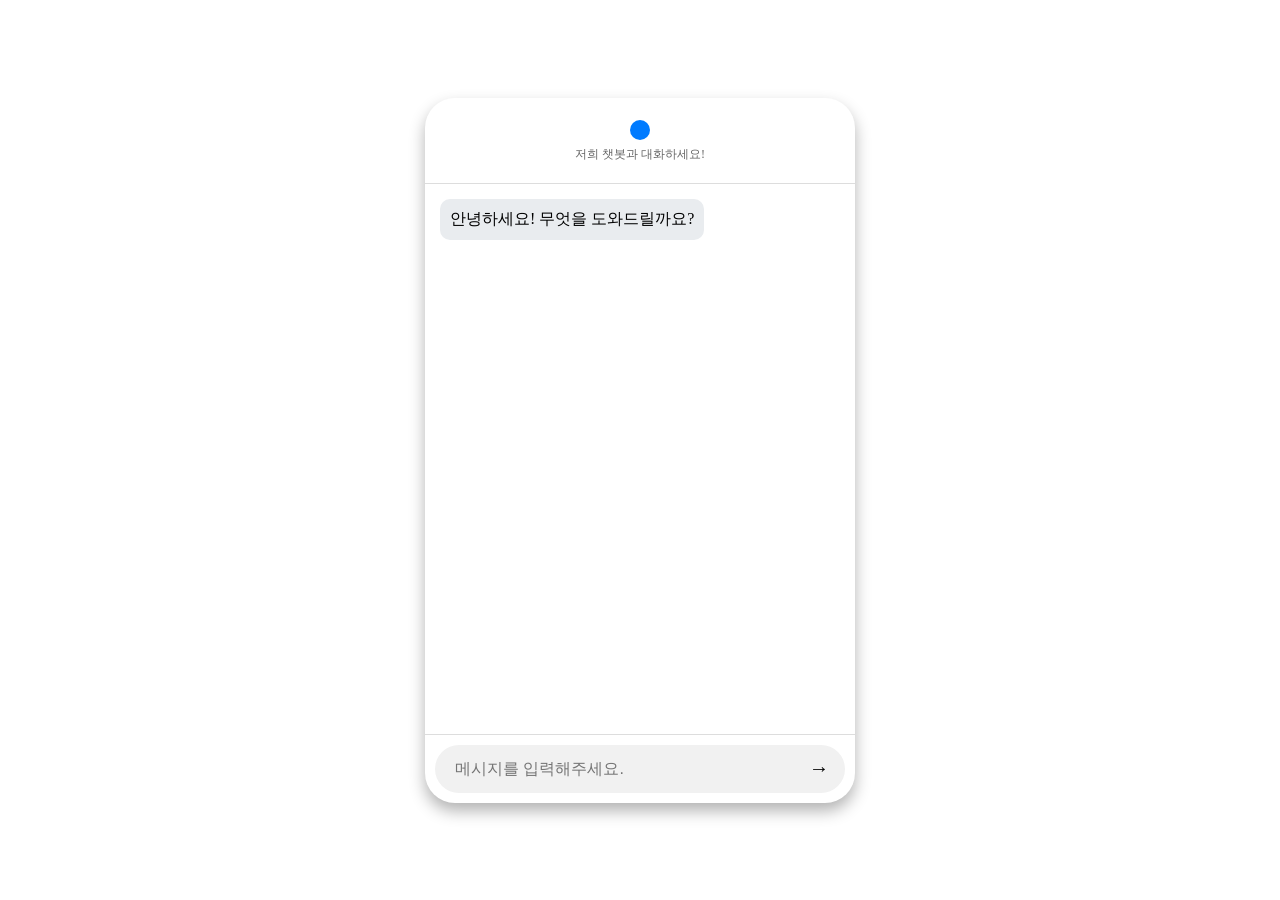
<file: app/templates/index.html>
<!DOCTYPE html>
<html lang="ko">

<head>
  <meta charset="UTF-8">
  <title>스트리밍 챗봇</title>
  <!-- <link rel="stylesheet" href="/static/style.css"> -->

  <style>
    /* 채팅 버튼 및 팝업창 관련 스타일 */
    #chat-popup {
      position: fixed;
      top: 0;
      left: 0;
      right: 0;
      bottom: 0;
      margin: auto;
      width: 430px;
      height: 705px;
      background-color: #fff;
      border-radius: 30px;
      box-shadow: 0 8px 16px rgba(0, 0, 0, 0.3);
      opacity: 1;
      transition: opacity 0.3s ease, transform 0.3s ease;
      z-index: 999;
      pointer-events: auto;
      /* 중앙 정렬을 위해 transform 제거 */
    }

    #chat-popup.show {
      opacity: 1;
      transform: translateY(0);
      pointer-events: auto;
      /* 챗봇이 활성화되었을 때만 클릭 가능 */
    }

    /* 챗봇 버튼 스타일 */
    #chat-button {
      position: fixed;
      bottom: 20px;
      right: 50px;
      width: 60px;
      height: 60px;
      border-radius: 50%;
      background-color: #007bff;
      box-shadow: 0 4px 8px rgba(0, 0, 0, 0.2);
      cursor: pointer;
      transition: transform 0.3s ease;
      z-index: 1000;
    }

    #chat-button:hover {
      transform: scale(1.1);
    }

    #chat-button img {
      width: 100%;
      height: 100%;
      border-radius: 50%;
    }

    /* 헤더 영역 */
    #chat-header {
      background-color: transparent;
      padding: 20px;
      font-size: 16px;
      text-align: center;
      border-bottom: 1px solid #ddd;
    }

    #chat-svg {
      margin-bottom: 0.5px;
    }

    #chat-header small {
      display: block;
      font-size: 12px;
      color: #666;
    }

    /* 대화 영역 */
    #chat-body {
      padding: 10px;
      height: calc(95% - 140px);
      overflow-y: auto;
      display: flex;
      flex-direction: column;
    }

    /* 메시지 스타일 */
    .message {
      padding: 10px;
      margin: 5px;
      border-radius: 10px;
      max-width: 80%;
    }

    .message.bot {
      background-color: #e9ecef;
      align-self: flex-start;
    }

    .message.user {
      background-color: #007bff;
      color: #fff;
      align-self: flex-end;
    }

    /* 입력창 영역 */
    #chat-input {
      padding: 10px;
      border-top: 1px solid #ddd;
    }

    .input-wrapper {
      display: flex;
      align-items: center;
      background: #f1f1f1;
      border-radius: 30px;
      padding: 5px 10px;
    }

    .input-wrapper input {
      flex: 1;
      border: none;
      background: transparent;
      outline: none;
      font-size: 16px;
      padding: 10px;
    }

    /* 보내기 버튼 스타일 */
    .send-icon {
      cursor: pointer;
      background: none;
      border: none;
      font-size: 20px;
    }
  </style>
</head>

<body>
  <!-- 채팅 버튼 -->
  <!-- <div id="chat-button">
    <img src="https://encrypted-tbn3.gstatic.com/images?q=tbn:ANd9GcQNXaujUJBXZrKXOPikVUxrdGgab_04TmHuuKiEyZRhkWLvpStV"
      alt="Chat Button">
  </div> -->

  <!-- 채팅 팝업창 -->
  <div id="chat-popup">
    <div id="chat-header">
      <div id="chat-svg">
        <svg width="24" height="24" viewBox="0 0 24 24" fill="#007bff" xmlns="http://www.w3.org/2000/svg">
          <circle cx="12" cy="12" r="10" />
        </svg>
      </div>
      <small>저희 챗봇과 대화하세요!</small>
    </div>
    <div id="chat-body">
      <div class="message bot">안녕하세요! 무엇을 도와드릴까요?</div>
    </div>
    <div id="chat-input">
      <div class="input-wrapper">
        <input type="text" id="chat-input-field" placeholder="메시지를 입력해주세요.">
        <button class="send-icon" id="sendButton">→</button>
      </div>
    </div>
  </div>

  <script>
    document.addEventListener("DOMContentLoaded", function () {
      const chatInput = document.getElementById("chat-input-field");
      const sendButton = document.getElementById("sendButton");
      const chatBody = document.getElementById("chat-body");

      function sendMessage() {
        const message = chatInput.value.trim();
        if (message === "") return;

        appendMessage("user", message);
        chatInput.value = "";
        sendButton.style.display = "none";

        fetch('/chat/stream', {
          method: 'POST',
          headers: { 'Content-Type': 'application/json' },
          body: JSON.stringify({ message: message })
        })
          .then(response => {
            if (!response.ok) {
              throw new Error(`HTTP 오류! 상태: ${response.status}`);
            }
            const reader = response.body.getReader();
            const decoder = new TextDecoder();
            let partialResponse = "";
            let botMessageDiv = document.createElement("div");
            botMessageDiv.classList.add("message", "bot");
            chatBody.appendChild(botMessageDiv);
            chatBody.scrollTop = chatBody.scrollHeight;

            let buffer = ""; // 들어오는 데이터를 위한 버퍼

            async function processStream() {
              try {
                while (true) {
                  const { done, value } = await reader.read();
                  if (done) {
                    console.log("스트림 완료");
                    break;
                  }

                  buffer += decoder.decode(value, { stream: true }); // 새 데이터를 버퍼에 추가

                  // 버퍼에 완전한 이벤트가 있는 한 이벤트를 처리
                  let newlineIndex;
                  while ((newlineIndex = buffer.indexOf('\n\n')) !== -1) {
                    const eventString = buffer.substring(0, newlineIndex);
                    buffer = buffer.substring(newlineIndex + 2); // 처리된 이벤트를 버퍼에서 제거

                    if (eventString.startsWith("data: ")) {
                      const text = eventString.slice("data: ".length);
                      if (text === "[DONE]") {
                        console.log("[DONE] 수신");
                        sendButton.style.display = "block"; // 완료 후 보내기 버튼 표시
                        return; // 스트림 처리 종료
                      } else if (text.startsWith("[ERROR]")) {
                        console.error("봇 오류:", text);
                        botMessageDiv.textContent = `오류: ${text.replace("[ERROR]", "").trim()}`;
                        sendButton.style.display = "block";
                        return; // 오류 발생 시 처리 중지
                      } else {
                        // !!! 핵심: 여기에서 partialResponse에 추가하고 즉시 업데이트합니다. !!!
                        partialResponse += text;
                        botMessageDiv.textContent = partialResponse;
                        chatBody.scrollTop = chatBody.scrollHeight;
                      }
                    }
                  }
                }
              } catch (error) {
                console.error("스트림 처리 오류:", error);
                botMessageDiv.textContent = "오류가 발생했습니다. 다시 시도해주세요.";
                sendButton.style.display = "block";
              } finally {
                if (sendButton.style.display === "none") {
                  sendButton.style.display = "block";
                }
              }
            }
            processStream();
          })
          .catch(error => {
            console.error("메시지 전송 오류:", error);
            appendMessage("bot", `메시지 전송 중 오류가 발생했습니다: ${error.message}`);
            sendButton.style.display = "block";
          });
      }

      // 메시지 추가 함수 정의
      function appendMessage(sender, text) {
        const messageDiv = document.createElement("div");
        messageDiv.classList.add("message", sender);
        messageDiv.textContent = text;
        chatBody.appendChild(messageDiv);
        chatBody.scrollTop = chatBody.scrollHeight;
      }

      // 보내기 버튼 클릭 시 메시지 전송
      sendButton.addEventListener("click", sendMessage);

      // 입력창에서 엔터키 입력 시 메시지 전송
      chatInput.addEventListener("keydown", function (event) {
        if (event.key === "Enter" && !event.shiftKey) {
          event.preventDefault();
          sendMessage();
        }
      });
    });
  </script>
</body>

</html>
</file>
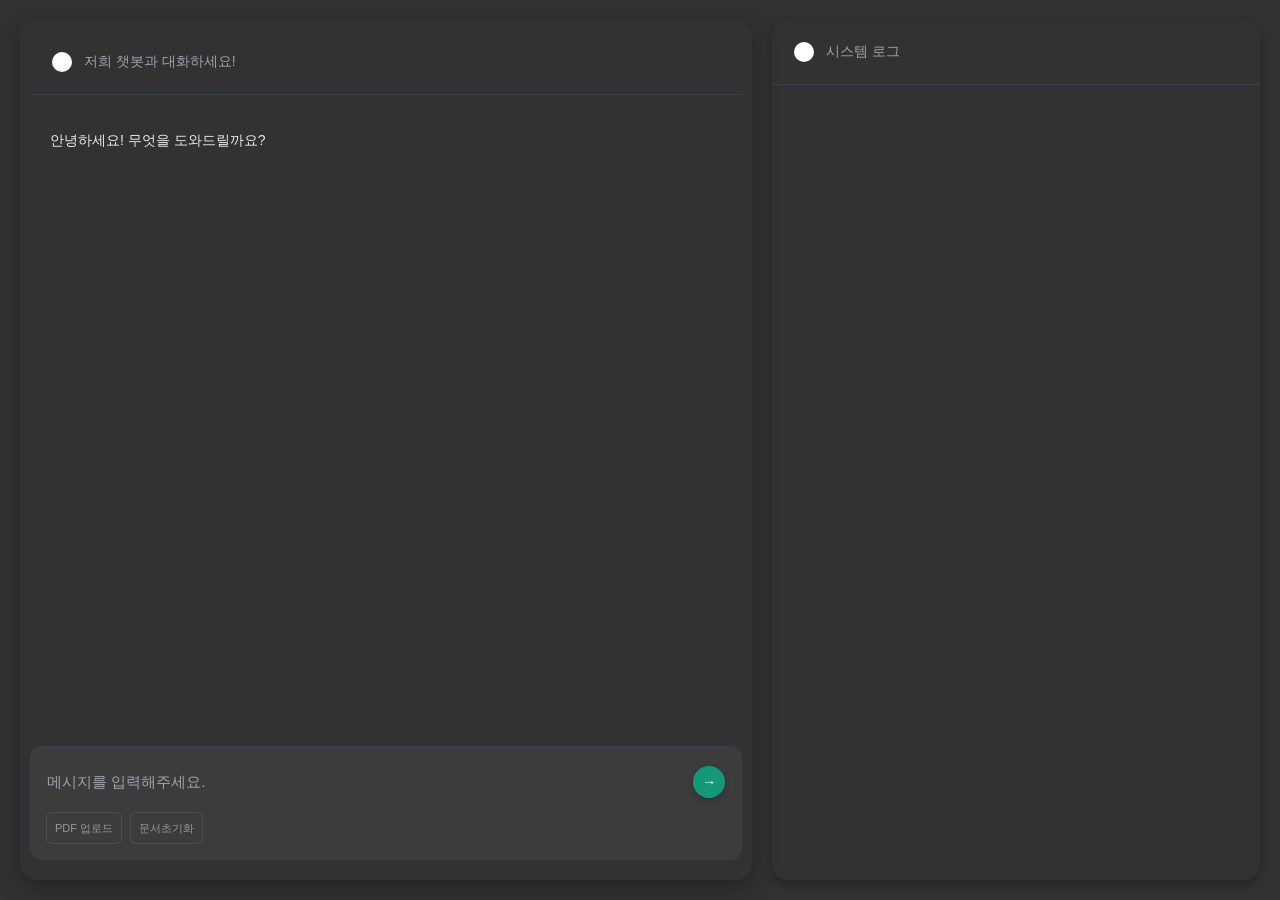
<file: app/templates/index_old.html>
<!DOCTYPE html>
<html lang="ko">

<head>
  <meta charset="UTF-8">
  <title>스트리밍 챗봇</title>
  <style>
    /* Global Styles - ChatGPT Style Colors */
    :root {
      --primary-color: #FFFFFF;
      --secondary-color: #9ca3af;
      --background-color: #323232;
      /* 전체 배경색 */
      --card-background: #323232;
      /* 어시스턴트 응답 메시지 배경 */
      --user-message-bg: #444654;
      /* 사용자 메시지 박스 배경 */
      --input-bg: #3C3C3C;
      /* 입력창 배경 */
      --code-bg: #2D2E39;
      /* 코드 블럭 배경 */
      --border-color: #374151;
      --shadow-color: rgba(0, 0, 0, 0.3);
      --transition-duration: 0.3s;
      --text-color: #ECECF1;
      /* 일반 텍스트 */
      --text-color-bright: #FFFFFF;
      /* 코드 블럭 내 텍스트 색상 */
      --scrollbar-color: #555;
      /* 스크롤바 */
    }

    * {
      margin: 0;
      padding: 0;
      box-sizing: border-box;
    }

    body {
      min-height: 100vh;
      height: 100vh;
      background-color: var(--background-color);
      font-family: -apple-system, BlinkMacSystemFont, 'Segoe UI', Roboto, Oxygen, Ubuntu, Cantarell, sans-serif;
      margin: 0;
      padding: 20px;
      position: relative;
      box-sizing: border-box;
      color: var(--text-color);
      display: flex;
      gap: 20px;
      overflow: hidden;
    }

    /* Main Container */
    .main-container {
      display: flex;
      width: 100%;
      height: calc(100vh - 40px);
      gap: 20px;
    }

    /* Chat Container Styles */
    .chat-container {
      width: 60%;
      height: 100%;
      background-color: var(--background-color);
      border-radius: 16px;
      box-shadow: 0 8px 24px var(--shadow-color);
      overflow: hidden;
      display: flex;
      flex-direction: column;
      transition: all var(--transition-duration);
      position: relative;
      padding: 10px;
      /* 10px 패딩 추가 */
    }

    /* System Log Styles */
    .system-log {
      width: 40%;
      height: 100%;
      background-color: var(--card-background);
      border-radius: 16px;
      box-shadow: 0 4px 12px var(--shadow-color);
      overflow: hidden;
      display: flex;
      flex-direction: column;
      transition: all var(--transition-duration);
    }

    /* Header Styles */
    .chat-header {
      padding: 20px;
      border-bottom: 1px solid var(--border-color);
      display: flex;
      align-items: center;
      gap: 10px;
      cursor: pointer;
      background-color: var(--card-background);
    }

    .chat-header svg {
      width: 24px;
      height: 24px;
      fill: var(--primary-color);
      transition: transform var(--transition-duration);
    }

    .chat-header:hover svg {
      transform: rotate(10deg);
    }

    .chat-header small {
      font-size: 14px;
      color: var(--secondary-color);
      transition: color var(--transition-duration);
    }

    .chat-header:hover small {
      color: var(--primary-color);
    }

    /* System Log Header Styles */
    .system-log-header {
      padding: 16px;
      background-color: var(--user-message-bg);
      border-bottom: 1px solid var(--border-color);
      display: flex;
      justify-content: space-between;
      align-items: center;
    }

    .system-log-header h3 {
      margin: 0;
      font-size: 14px;
      font-weight: 600;
      color: var(--text-color);
    }

    /* Body Styles - 이미 위에서 정의됨 */

    .chat-body::-webkit-scrollbar {
      width: 8px;
    }

    .chat-body::-webkit-scrollbar-track {
      background: transparent;
    }

    .chat-body::-webkit-scrollbar-thumb {
      background-color: var(--scrollbar-color);
      border-radius: 4px;
    }

    /* System Log Body Styles */
    .system-log-body {
      padding: 16px;
      height: 100%;
      overflow-y: auto;
      font-size: 13px;
      line-height: 1.5;
      color: var(--text-color);
      background-color: var(--card-background);
    }

    .system-log-body::-webkit-scrollbar {
      width: 6px;
    }

    .system-log-body::-webkit-scrollbar-track {
      background: transparent;
    }

    .system-log-body::-webkit-scrollbar-thumb {
      background-color: var(--border-color);
      border-radius: 3px;
    }

    .system-log-body::-webkit-scrollbar-thumb:hover {
      background-color: var(--secondary-color);
    }

    /* Message Styles */
    .message {
      padding: 12px 16px;
      border-radius: 12px;
      font-size: 14px;
      line-height: 1.4;
      word-wrap: break-word;
      transition: all var(--transition-duration);
    }

    /* GPT 응답 메시지: ChatGPT 스타일 */
    .message.bot {
      background-color: var(--card-background);
      /* 어시스턴트 응답 메시지 배경 */
      align-self: stretch;
      width: 100%;
      max-width: 100%;
      color: var(--text-color);
      /* 일반 텍스트 색상 */
      border-radius: 0;
      padding: 16px 0;
      white-space: pre-line;
      /* 페이드인 애니메이션 추가 - 속도 개선 */
      animation: fadeIn 0.3s ease-out forwards;
      opacity: 0;
    }

    /* 페이드인 애니메이션 정의 - 더 빠르고 부드럽게 */
    @keyframes fadeIn {
      from {
        opacity: 0;
        transform: translateY(5px);
      }

      to {
        opacity: 1;
        transform: translateY(0);
      }
    }

    .message.user {
      background-color: var(--user-message-bg);
      /* 사용자 메시지 박스 배경 */
      color: var(--text-color);
      align-self: flex-end;
      max-width: 85%;
      border-bottom-right-radius: 4px;
    }

    /* Input Section Styles */
    .chat-input {
      padding: 15px;
      border: 1px solid var(--border-color);
      border-radius: 12px;
      /* 모서리 둥글게 */
      background-color: var(--input-bg);
      transition: background-color var(--transition-duration);
      position: relative;
      margin-bottom: 10px;
      /* 헤더와 간격 */
    }

    .chat-input:hover {
      background-color: var(--input-bg);
    }

    /* Header Styles */
    .chat-header {
      padding: 20px;
      border-bottom: 1px solid var(--border-color);
      border-radius: 12px 12px 0 0;
      /* 상단만 둥글게 */
      display: flex;
      align-items: center;
      gap: 10px;
      cursor: pointer;
      background-color: var(--card-background);
    }

    /* Body Styles */
    .chat-body {
      flex: 1;
      padding: 20px;
      overflow-y: auto;
      display: flex;
      flex-direction: column;
      gap: 15px;
      scrollbar-width: thin;
      scrollbar-color: var(--scrollbar-color) transparent;
      background-color: var(--background-color);
      border-radius: 0 0 12px 12px;
      /* 하단만 둥글게 */
      /* border: 1px solid var(--border-color); */
      border-top: none;
      /* 헤더와 연결 */
    }

    .chat-input:hover {
      background-color: var(--input-bg);
    }

    .input-wrapper {
      display: flex;
      gap: 8px;
      align-items: center;
      background-color: #3C3C3C;
      border-radius: 12px;
      padding: 1px 1px;
      /* border: 1px solid rgba(255, 255, 255, 0.1); */
      /* box-shadow: 0 2px 4px var(--shadow-color); */
      transition: all var(--transition-duration);
    }

    /* .input-wrapper:hover {
      box-shadow: 0 1px 1px var(--shadow-color);
    } */

    .input-wrapper input {
      flex: 1;
      border: none;
      background: transparent;
      outline: none;
      font-size: 15px;
      padding: 8px 0;
      color: var(--text-color) !important;
      min-height: 24px;
      max-height: 200px;
      resize: none;
      overflow-y: auto;
      transition: color var(--transition-duration);
      line-height: 1.5;
    }

    .input-wrapper input::placeholder {
      color: var(--secondary-color) !important;
    }

    .input-wrapper input:focus {
      color: var(--text-color) !important;
    }

    .send-icon {
      cursor: pointer;
      background: rgba(16, 163, 127, 0.9);
      border: none;
      border-radius: 50%;
      width: 32px;
      height: 32px;
      display: flex;
      align-items: center;
      justify-content: center;
      color: white;
      font-size: 14px;
      transition: all 0.2s ease;
      box-shadow: 0 2px 6px rgba(0, 0, 0, 0.2);
      margin-left: 4px;
    }

    .send-icon:hover {
      transform: scale(1.05);
      background: rgba(16, 163, 127, 1);
      box-shadow: 0 4px 12px rgba(16, 163, 127, 0.4);
    }

    .send-icon:active {
      transform: scale(0.95);
      transition: transform 0.1s;
      background: rgba(13, 138, 108, 1);
    }

    /* 전송 중 애니메이션 */
    .send-icon.sending {
      animation: sending 1s ease-in-out infinite;
    }

    @keyframes sending {

      0%,
      100% {
        transform: scale(1) rotate(0deg);
      }

      50% {
        transform: scale(1.1) rotate(10deg);
      }
    }

    /* Floating Action Buttons - 채팅 입력창 아래 배치 */
    .floating-actions {
      display: flex;
      gap: 8px;
      margin-top: 10px;
      justify-content: flex-start;
      width: 100%;
      padding: 1 12px;
      box-sizing: border-box;
      flex-wrap: wrap;
    }

    .floating-btn {
      min-width: 70px;
      height: 32px;
      border-radius: 6px;
      border: 1px solid rgba(255, 255, 255, 0.1);
      background: rgba(32, 33, 35, 0.8);
      color: rgba(255, 255, 255, 0.8);
      font-size: 11px;
      cursor: pointer;
      transition: all 0.2s ease;
      display: flex;
      align-items: center;
      justify-content: center;
      opacity: 0.9;
      padding: 0 8px;
      white-space: nowrap;
      flex-shrink: 0;
    }

    .floating-btn:hover {
      transform: translateY(-1px);
      /* background: rgba(86, 88, 105, 0.7); */
      opacity: 1;
    }

    .floating-btn.primary {
      background-color: var(--input-bg);
      /* 기본 배경색으로 변경 */
      color: #9ca3af;
      /* 회색 아이콘 */
    }

    .floating-btn.danger {
      background-color: var(--input-bg);
      /* 기본 배경색으로 변경 */
      color: #9ca3af;
      /* 회색 아이콘 */
    }

    .floating-btn.warning {
      background-color: var(--input-bg);
      /* 기본 배경색으로 변경 */
      color: #9ca3af;
      /* 회색 아이콘 */
    }

    .floating-btn:active {
      transform: translateY(0);
    }

    /* Hidden file input */
    .pdf-upload {
      display: none;
    }

    .pdf-upload input[type="file"] {
      display: none;
    }

    /* Blur overlay when buttons are active */
    .chat-container.blur-background .chat-body {
      filter: blur(2px);
      pointer-events: none;
      transition: filter 0.3s ease;
    }

    .chat-container.blur-background .chat-input {
      filter: blur(2px);
      pointer-events: none;
      transition: filter 0.3s ease;
    }

    /* System Log Styles - 위에서 이미 정의됨 */
    .system-log:hover {
      box-shadow: 0 12px 32px var(--shadow-color);
    }

    .system-log-body::-webkit-scrollbar {
      width: 8px;
    }

    .system-log-body::-webkit-scrollbar-track {
      background: transparent;
    }

    .system-log-body::-webkit-scrollbar-thumb {
      background-color: var(--scrollbar-color);
      border-radius: 4px;
    }

    .system-log-message {
      padding: 10px;
      margin: 5px 0;
      background-color: var(--code-bg);
      /* 코드 블럭 배경색 사용 */
      border-radius: 8px;
      font-family: monospace;
      word-break: break-all;
      color: var(--text-color);
    }

    #chat-popup-alt {
      position: static;
      margin: 0;
      width: 100%;
      max-width: 100%;
      height: calc(100vh - 30px);
      background-color: var(--card-background);
      border-radius: 30px;
      box-shadow: 0 8px 16px rgba(0, 0, 0, 0.3);
      opacity: 1;
      transition: opacity 0.3s ease, transform 0.3s ease;
      z-index: 999;
      pointer-events: auto;
    }

    #chat-header-alt {
      background-color: transparent;
      padding: 20px;
      font-size: 16px;
      text-align: center;
      border-bottom: 1px solid var(--border-color);
      color: var(--text-color);
    }

    #chat-svg-alt {
      margin-bottom: 0.5px;
    }

    #chat-header-alt small {
      display: block;
      font-size: 12px;
      color: var(--secondary-color);
    }

    #chat-body-alt {
      padding: 10px;
      height: calc(95% - 190px);
      overflow-y: auto;
      display: flex;
      flex-direction: column;
    }

    .input-wrapper-alt {
      display: flex;
      align-items: center;
      background: var(--input-bg);
      /* 입력창 배경 */
      border-radius: 30px;
      padding: 5px 10px;
    }

    .input-wrapper-alt input {
      flex: 1;
      border: none;
      background: transparent;
      outline: none;
      font-size: 16px;
      padding: 10px;
      color: var(--text-color) !important;
      /* 일반 텍스트 색상 */
    }

    .input-wrapper-alt input::placeholder {
      color: var(--secondary-color) !important;
    }

    /* Input field text color - 추가된 스타일 */
    #chat-input-field,
    #chat-input-field-alt {
      color: var(--text-color) !important;
    }

    /* Placeholder text color - 추가된 스타일 */
    #chat-input-field::placeholder,
    #chat-input-field-alt::placeholder {
      color: var(--secondary-color) !important;
    }

    /* Code block styles - ChatGPT 스타일 */
    pre,
    code {
      background-color: var(--code-bg) !important;
      /* 코드 블럭 배경 */
      color: var(--text-color-bright) !important;
      /* 코드 블럭 내 텍스트 색상 */
      border-radius: 6px;
      padding: 12px;
      font-family: 'Courier New', Courier, monospace;
      overflow-x: auto;
    }

    /* Inline code */
    code {
      padding: 2px 4px;
      font-size: 0.9em;
    }

    /* Block code */
    pre {
      margin: 10px 0;
      line-height: 1.4;
    }

    pre code {
      background: none !important;
      padding: 0;
    }

    /* 마크다운 헤더 스타일 */
    .message.bot h1,
    .message.bot h2,
    .message.bot h3 {
      color: var(--text-color-bright);
      margin: 16px 0 8px 0;
      font-weight: 600;
    }

    .message.bot h1 {
      font-size: 1.5em;
      border-bottom: 2px solid var(--border-color);
      padding-bottom: 4px;
    }

    .message.bot h2 {
      font-size: 1.3em;
      border-bottom: 1px solid var(--border-color);
      padding-bottom: 2px;
    }

    .message.bot h3 {
      font-size: 1.1em;
    }

    /* 마크다운 목록 스타일 */
    .message.bot ul,
    .message.bot ol {
      margin: 8px 0;
      padding-left: 20px;
    }

    .message.bot li {
      margin: 4px 0;
      line-height: 1.5;
    }

    /* 마크다운 강조 스타일 */
    .message.bot strong {
      color: var(--text-color-bright);
      font-weight: 600;
    }

    .message.bot em {
      color: var(--secondary-color);
      font-style: italic;
    }

    .send-icon-alt {
      cursor: pointer;
      background: none;
      border: none;
      color: var(--primary-color);
    }
  </style>
</head>

<body>
  <!-- <div class="chat-container" id="chat-container-alt">
    <div class="chat-header">
      <svg width="24" height="24" viewBox="0 0 24 24" xmlns="http://www.w3.org/2000/svg">
        <circle cx="12" cy="12" r="10" />
      </svg>
      <small>챗봇 프롬프트를 추가해보세요!</small>
    </div>
    <div class="chat-body" id="chat-body-alt">
    </div>
    <div class="chat-input">
      <div class="input-wrapper">
        <input type="text" id="chat-input-field-alt" placeholder="메시지를 입력해주세요.">
        <button class="send-icon" id="sendButton-alt">→</button>
      </div>
    </div>
  </div> -->

  <div class="chat-container" id="chat-container-main">
    <div class="chat-header">
      <svg width="24" height="24" viewBox="0 0 24 24" xmlns="http://www.w3.org/2000/svg">
        <circle cx="12" cy="12" r="10" />
      </svg>
      <small>저희 챗봇과 대화하세요!</small>
    </div>
    <div class="chat-body" id="chat-body-main">
      <div class="message bot">안녕하세요! 무엇을 도와드릴까요?</div>
    </div>
    <div class="pdf-upload">
      <input type="file" id="pdfInput-main" accept="application/pdf" style="display: none;" />
    </div>
    <div class="chat-input">
      <div class="input-wrapper">
        <input type="text" id="chat-input-field-main" placeholder="메시지를 입력해주세요.">
        <button class="send-icon" id="sendButton-main">→</button>
      </div>
      <!-- Floating Action Buttons - 채팅 입력창 아래 배치 -->
      <div class="floating-actions">
        <button class="floating-btn primary" id="uploadPdfBtn-main">PDF 업로드</button>
        <button class="floating-btn danger" id="resetDataBtn-main">문서초기화</button>
        <!-- <button class="floating-btn warning" id="resetPromptBtn-main">프롬프트초기화</button> -->
      </div>
    </div>
  </div>

  <div class="system-log">
    <div class="chat-header">
      <svg width="24" height="24" viewBox="0 0 24 24" xmlns="http://www.w3.org/2000/svg">
        <circle cx="12" cy="12" r="10" />
      </svg>
      <small>시스템 로그</small>
    </div>
    <div class="system-log-body" id="system-log-body">
    </div>
  </div>

  <script>
    document.addEventListener("DOMContentLoaded", function () {
      const API_BASE = window.location.origin;
      const input = document.getElementById("chat-input-field-main");
      const chatBox = document.getElementById("chat-body-main");
      const sendButton = document.getElementById("sendButton-main");
      const uploadButton = document.getElementById("uploadPdfBtn-main");
      const fileInput = document.getElementById("pdfInput-main");
      const logBody = document.getElementById("system-log-body"); // 시스템 로그 요소
      const resetDataButton = document.getElementById("resetDataBtn-main");
      const resetPromptButton = document.getElementById("resetPromptBtn-main");

      // 각 task_id별로 마지막으로 처리한 로그의 수를 저장하는 객체
      const lastProcessedLogCounts = {};

      if (!logBody) {
        console.error("system-log-body 요소를 찾을 수 없습니다. 로그를 출력할 수 없습니다.");
        return;
      }

      let lastBotDiv = null;
      let partial = "";

      // 간단한 마크다운 파서 함수
      function parseMarkdown(text) {
        let html = text;
        html = html.replace(/\n\n+/g, '</p><p>');  // 단락 구분
        html = html.replace(/\n/g, '<br>');        // 줄바꿈
        return '<p>' + html + '</p>';
      }

      // 메시지 추가 함수
      function appendMessage(role, message) {
        const msg = document.createElement("div");
        msg.classList.add("message", role);
        msg.textContent = message;
        chatBox.appendChild(msg);
        chatBox.scrollTop = chatBox.scrollHeight;
        return msg;
      }

      // 시스템 로그 출력 함수
      function appendSystemLog(message) {
        console.log("appendSystemLog 호출:", message);
        const msg = document.createElement("div");
        msg.classList.add("system-log-message");
        msg.textContent = message;
        logBody.appendChild(msg);
        logBody.scrollTop = logBody.scrollHeight;
      }

      // 챗봇 메시지 전송 함수
      async function sendMessage() {
        const message = input.value.trim();
        if (!message) return;

        appendMessage("user", message);
        input.value = "";

        // 전송 버튼 애니메이션 시작
        sendButton.classList.add("sending");
        sendButton.style.pointerEvents = "none";

        partial = "";
        lastBotDiv = null;
        let references = "";
        let refDiv = null;
        let isDone = false;

        let userId = localStorage.getItem("userId") || (localStorage.setItem("userId", crypto.randomUUID()), localStorage.getItem("userId"));

        try {
          const response = await fetch(`${API_BASE}/chat/stream`, {
            method: "POST",
            headers: {
              "Content-Type": "application/json",
              "x-user-id": userId,
            },
            body: JSON.stringify({ message: message })
          });
          const reader = response.body.getReader();
          const decoder = new TextDecoder();
          let buffer = "";

          while (true) {
            const { done, value } = await reader.read();
            if (done) break;
            buffer += decoder.decode(value, { stream: true });
            const lines = buffer.split("\n");
            buffer = lines.pop(); // 마지막 미완성 줄을 버퍼로 유지
            for (let line of lines) {
              if (line.startsWith("data: ")) {
                let rawContent = line.slice(6).trim(); // "data: " 이후의 원시 데이터 추출 및 공백 제거
                if (rawContent === "[DONE]") {
                  // 스트림 종료 처리
                  isDone = true;
                } else {
                  try {
                    let content = JSON.parse(rawContent); // JSON 파싱
                    if (typeof content === "string") {
                      if (content.startsWith("[참고한 문단]") || content.startsWith("[문단 ")) {
                        references += content + "\n";
                        appendSystemLog(content); // 시스템 로그에 출력
                      } else {
                        partial += content; // 메시지 내용 누적
                        if (!lastBotDiv) {
                          lastBotDiv = document.createElement("div");
                          lastBotDiv.classList.add("message", "bot");
                          chatBox.appendChild(lastBotDiv);
                        }
                        // 마크다운을 HTML로 변환해서 출력
                        lastBotDiv.innerHTML = parseMarkdown(partial);
                        console.log("수신 데이터:", partial);
                      }
                    } else {
                      console.warn("예상치 못한 데이터 형식:", content);
                    }
                  } catch (error) {
                    console.error("JSON 파싱 오류:", error); // 오류 발생 시 로그 출력
                  }
                }
                chatBox.scrollTop = chatBox.scrollHeight; // 스크롤을 최하단으로 이동
              }
            }
          }
        } catch (err) {
          console.error("전송 오류:", err);
          appendMessage("bot", "오류가 발생했습니다. 다시 시도해주세요.");
        } finally {
          // 전송 버튼 애니메이션 종료
          sendButton.classList.remove("sending");
          sendButton.style.pointerEvents = "auto";
        }
      }
      // PDF 업로드 함수 (폴링 추가)
      async function uploadPdf() {
        const file = fileInput.files[0];
        if (!file) {
          appendMessage("bot", "PDF 파일을 선택해주세요.");
          // appendSystemLog는 uploadPdf 내부에서 직접 호출하지 않고, pollTaskStatus를 통해 일관되게 처리되도록 함.
          // 단, 초기 사용자 피드백은 즉시 주는 것이 좋으므로, 이 부분은 유지하거나 사용자 경험에 맞게 조정.
          // 여기서는 초기 메시지는 즉시 appendSystemLog로 보내고, lastProcessedLogCounts를 업데이트하는 방향으로 진행.
          appendSystemLog("PDF 파일이 선택되지 않았습니다.");
          return;
        }

        const formData = new FormData();
        formData.append("file", file);

        let userId = localStorage.getItem("userId"); // userId 가져오기
        if (!userId) {
          // userId가 없는 경우에 대한 처리 (예: 에러 메시지 또는 새로 생성)
          // 여기서는 sendMessage와 유사하게 userId를 생성하도록 할 수 있으나,
          // 일반적으로 업로드 전에 사용자가 식별되어야 합니다.
          // 이 예제에서는 userId가 있다고 가정하고 진행합니다. (실제로는 로그인/세션 관리가 필요)
          // 만약 userId가 없다면, 아래 fetch 호출 전에 생성하거나 사용자에게 알림을 표시해야 합니다.
          // 임시로, userId가 없으면 새로 생성하는 로직을 추가 (채팅과 동일하게)
          userId = crypto.randomUUID();
          localStorage.setItem("userId", userId);
          appendSystemLog("새로운 userId 생성 (PDF 업로드용): " + userId);
        }

        try {
          const response = await fetch(`${API_BASE}/vector/upload_pdf`, {
            method: "POST",
            headers: { // 헤더 추가
              "x-user-id": userId
            },
            body: formData
          });

          if (!response.ok) {
            const text = await response.text();
            console.error(`서버 응답 오류: ${response.status} ${response.statusText}`, text.slice(0, 200));
            appendMessage("bot", `PDF 업로드 실패: 서버 오류 (${response.status})`);
            appendSystemLog(`서버 오류: ${response.status} ${response.statusText}`);
            return;
          }

          const result = await response.json();
          console.log("서버 응답:", result);

          if (result.success) {
            appendMessage("bot", result.message || "PDF 처리가 시작되었습니다.");
            if (result.logs && Array.isArray(result.logs)) {
              console.log("초기 로그 출력:", result.logs);
              result.logs.forEach(msg => appendSystemLog(msg));
              // 폴링 시작 전에 초기 로그 수를 기록
              if (result.task_id) {
                lastProcessedLogCounts[result.task_id] = result.logs.length;
              }
            }
            // 폴링 시작
            if (result.task_id) {
              console.log("Received task_id:", result.task_id); // task_id 확인
              pollTaskStatus(result.task_id);
            }
          } else {
            appendMessage("bot", `PDF 업로드 실패: ${result.detail || "서버 오류"}`);
            if (result.logs && Array.isArray(result.logs)) {
              result.logs.forEach(msg => appendSystemLog(msg));
            } else {
              appendSystemLog(`업로드 실패: ${result.detail || "서버 오류"}`);
            }
          }
        } catch (error) {
          console.error("업로드 오류:", error);
          appendMessage("bot", "PDF 업로드 중 오류가 발생했습니다.");
          appendSystemLog(`PDF 업로드 중 오류: ${error.message}`);
        }
      }

      // 작업 상태 폴링 함수
      async function pollTaskStatus(task_id) {
        // 해당 task_id에 대한 마지막 로그 수 초기화 (uploadPdf에서 설정했을 수도 있음)
        if (lastProcessedLogCounts[task_id] === undefined) {
          lastProcessedLogCounts[task_id] = 0;
        }

        const interval = setInterval(async () => {
          try {
            const response = await fetch(`${API_BASE}/vector/task_status/${task_id}`);
            if (!response.ok) {
              console.error(`작업 상태 확인 오류: ${response.status}`);
              appendSystemLog(`작업 상태 확인 오류 (HTTP ${response.status}) - Task ID: ${task_id}`);
              clearInterval(interval);
              delete lastProcessedLogCounts[task_id]; // 오류 시 해당 태스크 ID 정리
              return;
            }
            const result = await response.json();

            // 새로운 로그만 appendSystemLog로 전달
            if (result.logs && Array.isArray(result.logs)) {
              const newLogs = result.logs.slice(lastProcessedLogCounts[task_id]);
              newLogs.forEach(msg => appendSystemLog(msg));
              lastProcessedLogCounts[task_id] = result.logs.length; // 처리한 로그 수 업데이트
            }

            if (result.status === "completed") {
              appendMessage("bot", `PDF 처리 완료: ${result.page_count || 0} 페이지 (Task ID: ${task_id})`);
              appendSystemLog("========================================");
              appendSystemLog("PDF 업로드 및 처리가 완료되었습니다!");
              appendSystemLog("========================================");
              clearInterval(interval);
              delete lastProcessedLogCounts[task_id]; // 완료 시 해당 태스크 ID 정리
            } else if (result.status === "failed") {
              appendMessage("bot", `PDF 처리 실패: ${result.detail || "서버 오류"} (Task ID: ${task_id})`);
              clearInterval(interval);
              delete lastProcessedLogCounts[task_id]; // 실패 시 해당 태스크 ID 정리
            }
          } catch (error) {
            console.error("폴링 오류:", error);
            appendSystemLog(`작업 상태 폴링 중 예외 발생 (Task ID: ${task_id}): ${error.message}`);
            clearInterval(interval);
            delete lastProcessedLogCounts[task_id]; // 예외 발생 시 해당 태스크 ID 정리
          }
        }, 2000); // 2초마다 폴링
      }

      // PDF 업로드 버튼 클릭 시 파일 선택창 열기
      uploadButton.addEventListener("click", function () {
        fileInput.value = "";
        fileInput.click();
      });

      // 파일 선택 시 자동 업로드
      fileInput.addEventListener("change", function () {
        if (fileInput.files.length > 0) {
          uploadPdf();
        }
      });

      // 데이터 초기화 함수
      async function resetUserData() {
        const userId = localStorage.getItem("userId");
        if (!userId) {
          appendMessage("bot", "사용자 ID를 찾을 수 없습니다.");
          appendSystemLog("데이터 초기화 실패: 사용자 ID 없음");
          return;
        }

        if (!confirm("정말로 모든 문서 데이터와 임베딩을 삭제하시겠습니까? 이 작업은 되돌릴 수 없습니다.")) {
          return;
        }

        appendSystemLog(`사용자 [${userId}] 데이터 초기화 요청 중...`);
        try {
          const response = await fetch(`${API_BASE}/vector/reset_user_data`, {
            method: "POST",
            headers: {
              "Content-Type": "application/json",
              "x-user-id": userId,
            }
          });
          const result = await response.json();
          if (response.ok && result.success) {
            appendMessage("bot", "사용자 데이터가 성공적으로 초기화되었습니다.");
            appendSystemLog(`사용자 [${userId}] 데이터 초기화 완료: ${result.message}`);

            // 초기화 로그들을 시스템 로그에 출력
            if (result.logs && Array.isArray(result.logs)) {
              result.logs.forEach(msg => appendSystemLog(msg));
            }
          } else {
            appendMessage("bot", `데이터 초기화 실패: ${result.detail || "서버 오류"}`);
            appendSystemLog(`사용자 [${userId}] 데이터 초기화 실패: ${result.detail}`);

            // 실패 로그들도 시스템 로그에 출력
            if (result.logs && Array.isArray(result.logs)) {
              result.logs.forEach(msg => appendSystemLog(msg));
            }
          }
        } catch (error) {
          console.error("데이터 초기화 오류:", error);
          appendMessage("bot", "데이터 초기화 중 오류가 발생했습니다.");
          appendSystemLog(`데이터 초기화 중 클라이언트 오류: ${error.message}`);
        }
      }

      // 프롬프트 초기화 함수
      async function resetUserPrompt() {
        const userId = localStorage.getItem("userId");
        if (!userId) {
          appendMessage("bot", "사용자 ID를 찾을 수 없습니다.");
          appendSystemLog("프롬프트 초기화 실패: 사용자 ID 없음");
          return;
        }

        if (!confirm("정말로 사용자 정의 시스템 프롬프트를 기본값으로 초기화하시겠습니까?")) {
          return;
        }

        appendSystemLog(`사용자 [${userId}] 프롬프트 초기화 요청 중...`);
        try {
          const response = await fetch(`${API_BASE}/chat/reset_prompt`, {
            method: "POST",
            headers: {
              "Content-Type": "application/json",
              "x-user-id": userId,
            }
          });
          const result = await response.json();
          if (response.ok && result.success) {
            appendMessage("bot", "사용자 정의 프롬프트가 기본값으로 초기화되었습니다.");
            appendSystemLog(`사용자 [${userId}] 프롬프트 초기화 완료: ${result.message}`);
          } else {
            appendMessage("bot", `프롬프트 초기화 실패: ${result.detail || "서버 오류"}`);
            appendSystemLog(`사용자 [${userId}] 프롬프트 초기화 실패: ${result.detail}`);
          }
        } catch (error) {
          console.error("프롬프트 초기화 오류:", error);
          appendMessage("bot", "프롬프트 초기화 중 오류가 발생했습니다.");
          appendSystemLog(`프롬프트 초기화 중 클라이언트 오류: ${error.message}`);
        }
      }

      // 이벤트 바인딩
      sendButton.addEventListener("click", sendMessage);
      input.addEventListener("keypress", function (e) {
        if (e.key === "Enter" && !e.shiftKey) {
          e.preventDefault();
          sendMessage();
        }
      });

      // 이벤트 바인딩
      resetDataButton.addEventListener("click", resetUserData);
      /*resetPromptButton.addEventListener("click", resetUserPrompt);*/
      sendButton.addEventListener("click", sendMessage);
      input.addEventListener("keypress", function (e) {
        if (e.key === "Enter" && !e.shiftKey) {
          e.preventDefault();
          sendMessage();
        }
      });
    });
  </script>
  <script>
    document.addEventListener("DOMContentLoaded", function () {
      const altInput = document.getElementById("chat-input-field-alt");
      const altSendButton = document.getElementById("sendButton-alt");
      const altChatBody = document.getElementById("chat-body-alt");
      const mainChatBody = document.getElementById("chat-body-main");

      // 프롬프트 추가 함수
      function appendAltMessage(message) {
        const msg = document.createElement("div");
        msg.classList.add("message", "bot");
        msg.textContent = message;
        altChatBody.appendChild(msg);
        altChatBody.scrollTop = altChatBody.scrollHeight;
      }

      // // 버튼 클릭 이벤트
      // altSendButton.addEventListener("click", async function () {
      //   const message = altInput.value.trim();
      //   if (!message) return;

      //   altInput.value = "";

      //   let userId = localStorage.getItem("userId");
      //   if (!userId) {
      //     userId = crypto.randomUUID();
      //     localStorage.setItem("userId", userId);
      //     console.log("새로운 userId 생성 (프롬프트 추가용):", userId);
      //   }

      //   try {
      //     const response = await fetch("/chat/add_prompt", {
      //       method: "POST",
      //       headers: {
      //         "Content-Type": "application/json",
      //         "x-user-id": userId
      //       },
      //       body: JSON.stringify({ prompt: message })
      //     });

      //     if (!response.ok) {
      //       const errorData = await response.json().catch(() => ({ detail: "서버 응답 오류" }));
      //       throw new Error(errorData.detail || "서버 응답 오류");
      //     }

      //     const result = await response.json();
      //     if (result.success && result.new_system_prompt) {
      //       appendAltMessage(`프롬프트가 성공적으로 적용되었습니다: ${result.new_system_prompt}`);
      //       // 메인 채팅창에도 알림 추가 (선택 사항)
      //       document.getElementById("chat-body-main").appendChild(
      //         Object.assign(document.createElement("div"), {
      //           className: "message bot",
      //           textContent: "프롬프트가 업데이트되었습니다!"
      //         })
      //       );
      //     } else {
      //       appendAltMessage("프롬프트 적용에 문제가 발생했습니다.");
      //     }
      //   } catch (error) {
      //     console.error("프롬프트 추가 오류:", error);
      //     appendAltMessage(`프롬프트 추가 중 오류가 발생했습니다: ${error.message}`);
      //   }
      // });

      // Enter 키 이벤트
      altInput.addEventListener("keypress", function (e) {
        if (e.key === "Enter" && !e.shiftKey) {
          e.preventDefault();
          altSendButton.click();
        }
      });
    });
  </script>
</body>

</html>
</file>
